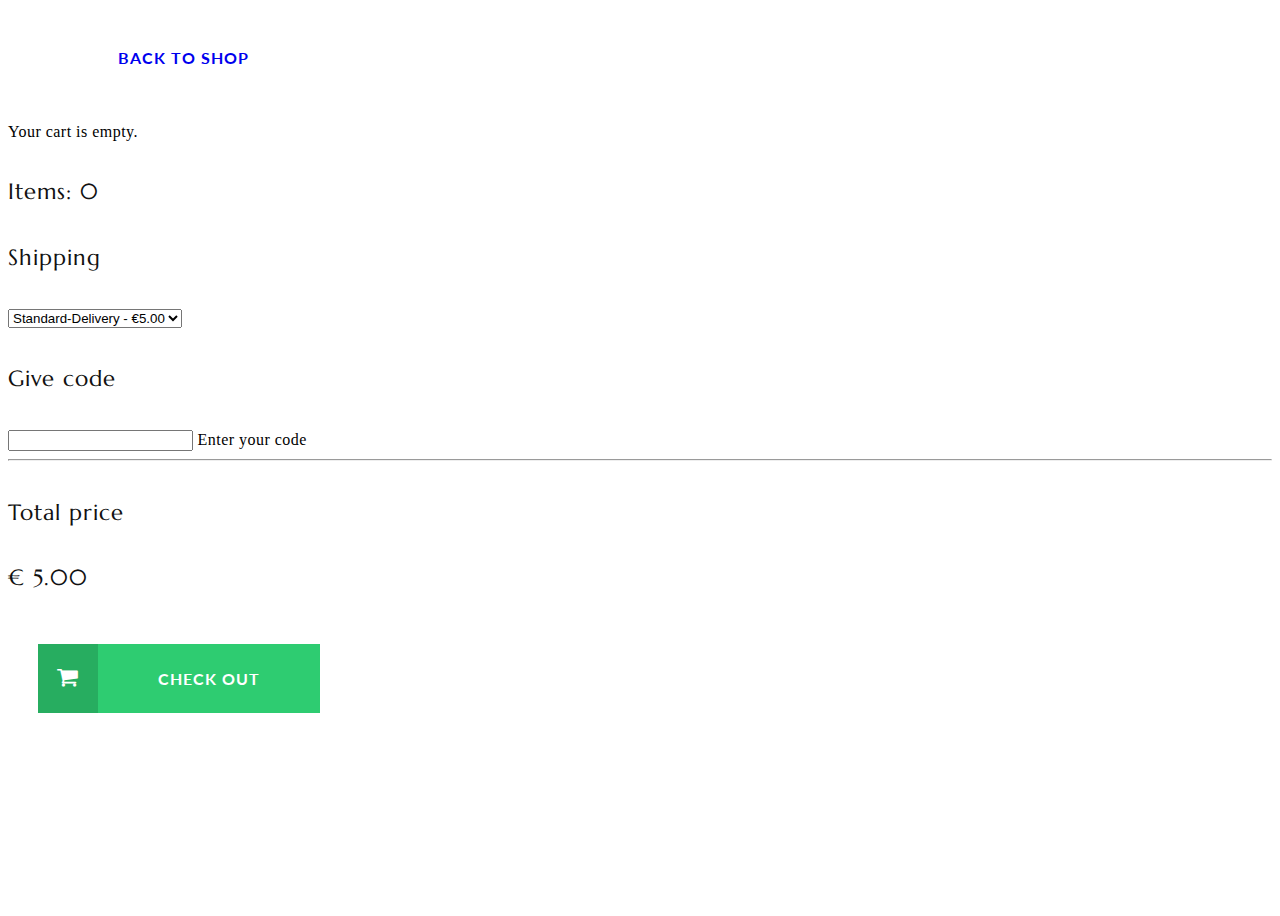
<file: cart.html>
<!DOCTYPE html>
<html lang="en">
<head>
  <meta charset="UTF-8">
  <meta name="viewport" content="width=device-width, initial-scale=1.0">
  <title>Document</title>
  <link rel="stylesheet" type="text/css" href="css/cart.css">
  <link href="https://cdn.jsdelivr.net/npm/bootstrap@5.3.0-alpha3/dist/css/bootstrap.min.css" rel="stylesheet"
  integrity="sha384-KK94CHFLLe+nY2dmCWGMq91rCGa5gtU4mk92HdvYe+M/SXH301p5ILy+dN9+nJOZ" crossorigin="anonymous">
<link rel="stylesheet" type="text/css" href="css/vendor.css">
<link rel="stylesheet" href="https://cdn.jsdelivr.net/npm/swiper@9/swiper-bundle.min.css" />
<link rel="stylesheet" type="text/css" href="style.css">


<link rel="preconnect" href="https://fonts.googleapis.com">
<link rel="preconnect" href="https://fonts.gstatic.com" crossorigin>
<link
  href="https://fonts.googleapis.com/css2?family=Jost:ital,wght@0,300;0,400;0,500;0,700;1,300;1,400;1,500;1,700&family=Marcellus&display=swap"
  rel="stylesheet">
  <link href="//maxcdn.bootstrapcdn.com/font-awesome/4.1.0/css/font-awesome.min.css" rel="stylesheet">
  <link href='https://fonts.googleapis.com/css?family=Lato' rel='stylesheet' type='text/css'>
  <link rel="stylesheet" type="text/css" href="css/cart.css">
</head>
<body>
  <section class="h-100 h-custom" >
    <div class="container py-5 h-100">
      <div class="row d-flex justify-content-center align-items-center h-100">
        <div class="col-12">
          <div class="card card-registration card-registration-2" style="border-radius: 15px;">
            <div class="card-body p-0">
              <button class="mb-0 m-5 p-3 btn  color-black"><a href="index.html" class="text-body"><i
                class="fas fa-long-arrow-alt-left me-2"></i>Back to shop</a></button>
             
            
              <div class="row g-0">
                
                <div class="col-lg-8 shopCart">
                  <div class="box-1">
                    
                 
                  </div>
                  <div class="p-5">
                    <div class="d-flex justify-content-between align-items-center mb-5">
                   
                      
                    </div>
                    <hr class="my-4">
  

  
                    <hr class="my-4">
  
                    
                  </div>
                </div>
                <div class="col-lg-4 bg-body-tertiary ">
                  <div class="p-5 summary">
                    <h3 class="fw-bold mb-5 mt-2 pt-1">Summary</h3>
                    <hr class="my-4">
  
                   
                  </div>
                  <div >
                    <button class="btn btn-2 btn-sep icon-cart">Check out</button>
                  
                  </div>
                </div>
              </div>
            </div>
          </div>
        </div>
      </div>
    </div>
  
    
  </section>
  <script src="js/jquery.min.js"></script>
  <script src="js/plugins.js"></script>
  <script src="js/SmoothScroll.js"></script>
  <script src="https://cdn.jsdelivr.net/npm/bootstrap@5.3.0-alpha3/dist/js/bootstrap.bundle.min.js"
    integrity="sha384-ENjdO4Dr2bkBIFxQpeoTz1HIcje39Wm4jDKdf19U8gI4ddQ3GYNS7NTKfAdVQSZe"
    crossorigin="anonymous"></script>
  <script src="https://cdn.jsdelivr.net/npm/swiper@9/swiper-bundle.min.js"></script>
  <script src="js/script.min.js"></script>
  <script src="js/index.js" ></script>
 
</body>
</html>
</file>
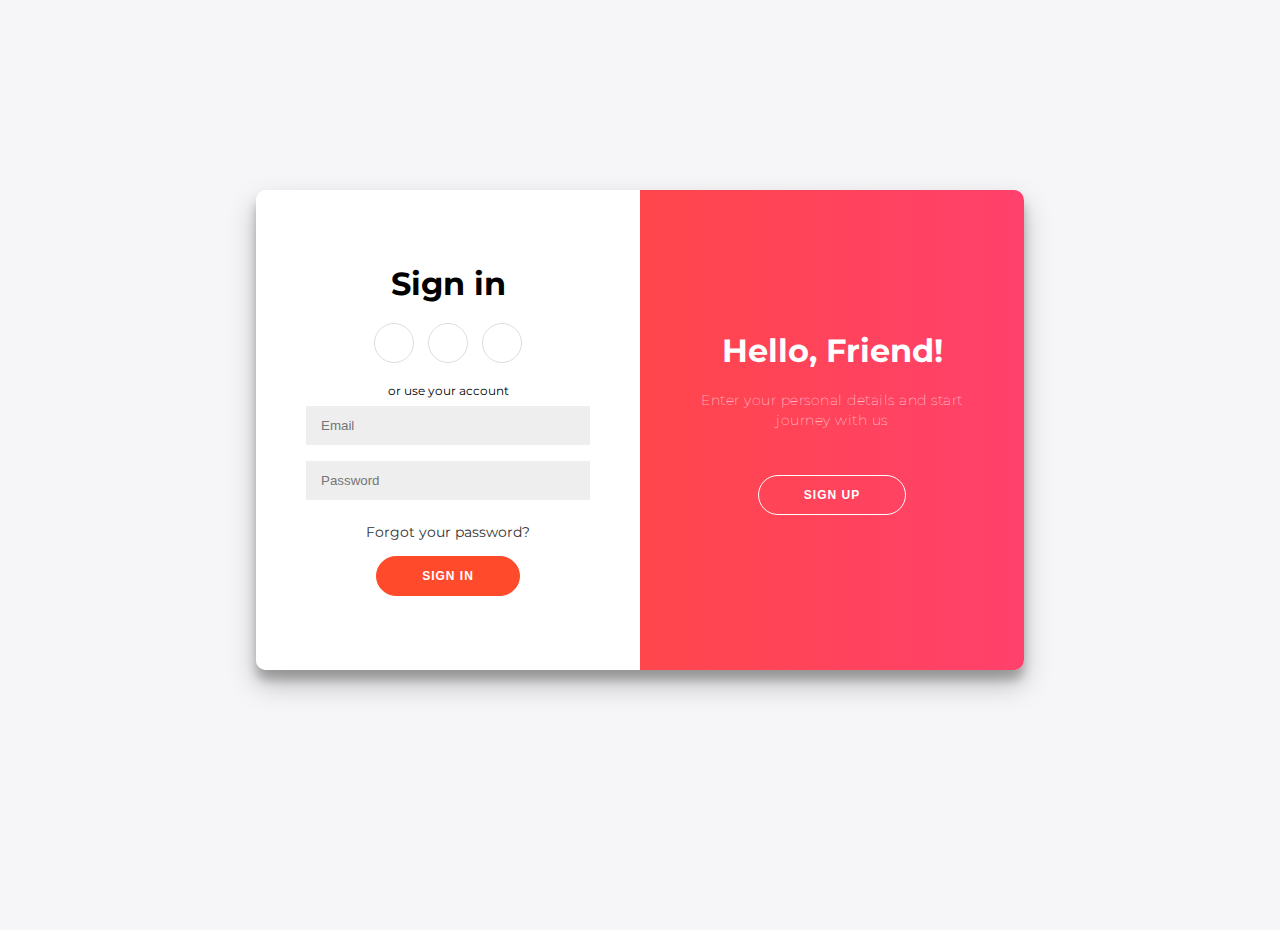
<file: login.html>
<!DOCTYPE html>
<html lang="en">
<head>
    <meta charset="UTF-8">
    <meta name="viewport" content="width=device-width, initial-scale=1.0">
    <title>Document</title>
    <link rel="stylesheet" type="text/css" href="register.css">
</head>
<body>
    <div class="container" id="container">

     

        <!-- LogIn form -->
        <div class="form-container sign-in-container">
            <form action="#" class="signIn">
                <h1>Sign in</h1>
                <div class="social-container">
                    <a href="#" class="social"><i class="fab fa-facebook-f"></i></a>
                    <a href="#" class="social"><i class="fab fa-google-plus-g"></i></a>
                    <a href="#" class="social"><i class="fab fa-linkedin-in"></i></a>
                </div>
                <span>or use your account</span>
                <input id="logEmail" type="email" placeholder="Email" />
                <input id="logPass" type="password" placeholder="Password" />
                <a href="#">Forgot your password?</a>
                <button type="submit" >Sign In</button>
            </form>
        </div>



        <div class="overlay-container">
            <div class="overlay">
           
                <div class="overlay-panel overlay-right">
                    <h1>Hello, Friend!</h1>
                    <p>Enter your personal details and start journey with us</p>
                  <a href="register.html"> <button class="ghost" id="signUp">Sign Up</button></a>
                </div>
            </div>
        </div>

        
        </div>

    </div>
    
    
    <script src="js/index.js"></script>
    <script src="js/login.js"></script>
</body>
</html>
</file>
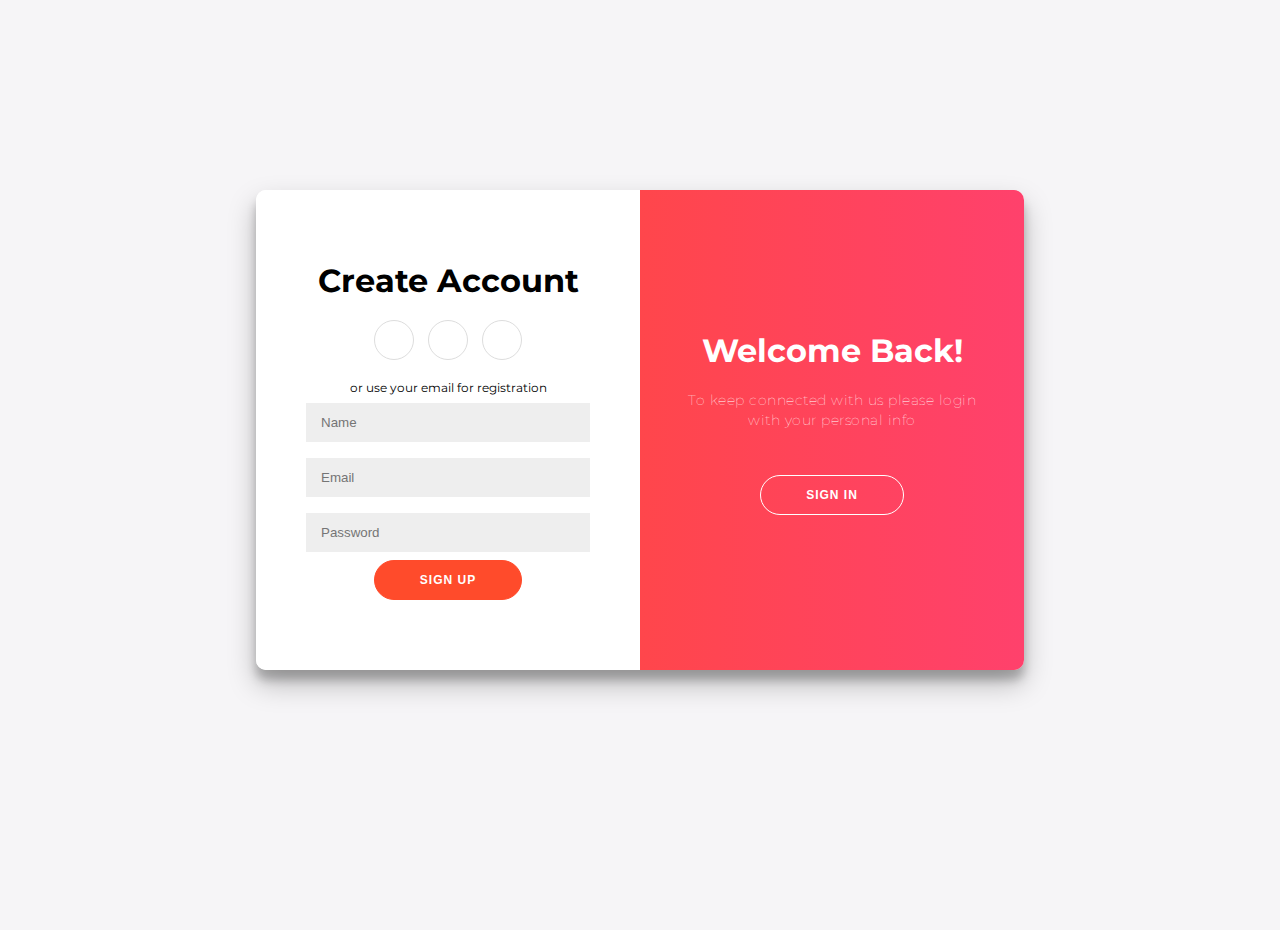
<file: register.html>
<!DOCTYPE html>
<html lang="en">
<head>
    <meta charset="UTF-8">
    <meta name="viewport" content="width=device-width, initial-scale=1.0">
    <title>Document</title>
    <link rel="stylesheet" type="text/css" href="register.css">
</head>
<body>
    <div class="container" id="container">

        <!-- Register Form -->
        <div class="form-container sign-in-container ">
            <form action="#" class="signUp" >
                <h1>Create Account</h1>
                <div class="social-container">
                    <a href="#" class="social"><i class="fab fa-facebook-f"></i></a>
                    <a href="#" class="social"><i class="fab fa-google-plus-g"></i></a>
                    <a href="#" class="social"><i class="fab fa-linkedin-in"></i></a>
                </div>
                <span>or use your email for registration</span>
                <input id="name" type="text" placeholder="Name" />
                <input id="email" type="email" placeholder="Email" />
                <input id="password" type="password" placeholder="Password" />
                <button type="submit" >Sign Up</button>
            </form>
        </div>



        <div class="overlay-container">
            <div class="overlay">
                <div class="overlay-panel overlay-right">
                    <h1>Welcome Back!</h1>
                    <p>To keep connected with us please login with your personal info</p>
                   <a href="login.html" ><button class="ghost" id="signIn">Sign In</button> </a>
                </div>
               
            </div>
        </div>

    </div>
    
    <script src="js/jquery.min.js"></script>
    <script src="js/plugins.js"></script>
    <script src="js/SmoothScroll.js"></script>
    <script src="https://cdn.jsdelivr.net/npm/bootstrap@5.3.0-alpha3/dist/js/bootstrap.bundle.min.js"
      integrity="sha384-ENjdO4Dr2bkBIFxQpeoTz1HIcje39Wm4jDKdf19U8gI4ddQ3GYNS7NTKfAdVQSZe"
      crossorigin="anonymous"></script>
    <script src="https://cdn.jsdelivr.net/npm/swiper@9/swiper-bundle.min.js"></script>
    <script src="js/script.min.js"></script>
      <script src="js/index.js"></script>
    <script src="js/register.js"></script>
</body>
</html>
</file>
<file: css/cart.css>
@media (min-width: 1025px) {
    .h-custom {
    height: 100vh !important;
    }
    }
    
    .card-registration .select-input.form-control[readonly]:not([disabled]) {
    font-size: 1rem;
    line-height: 2.15;
    padding-left: .75em;
    padding-right: .75em;
    }
    
    .card-registration .select-arrow {
    top: 13px;
    }

    .btn {
        border: none;
        font-family: 'Lato';
        font-size: inherit;
        color: inherit;
        background: none;
        cursor: pointer;
        padding: 25px 80px;
        display: inline-block;
        margin: 15px 30px;
        text-transform: uppercase;
        letter-spacing: 1px;
        font-weight: 700;
        outline: none;
        position: relative;
        -webkit-transition: all 0.3s;
        -moz-transition: all 0.3s;
        transition: all 0.3s;
    }
    
    .btn:after {
        content: '';
        position: absolute;
        z-index: -1;
        -webkit-transition: all 0.3s;
        -moz-transition: all 0.3s;
        transition: all 0.3s;
    }
    
    /* Pseudo elements for icons */
    .btn:before {
        font-family: 'FontAwesome';
        speak: none;
        font-style: normal;
        font-weight: normal;
        font-variant: normal;
        text-transform: none;
        line-height: 1;
        position: relative;
        -webkit-font-smoothing: antialiased;
    }
    
    
    /* Icon separator */
    .btn-sep {
        padding: 25px 60px 25px 120px;
    }
    
    .btn-sep:before {
        background: rgba(0,0,0,0.15);
    }
    
    /* Button 1 */
    .btn-1 {
        background: #3498db;
        color: #fff;
    }
    
    .btn-1:hover {
        background: #2980b9;
    }
    
    .btn-1:active {
        background: #2980b9;
        top: 2px;
    }
    
    .btn-1:before {
        position: absolute;
        height: 100%;
        left: 0;
        top: 0;
        line-height: 3;
        font-size: 140%;
        width: 60px;
    }
    
    /* Button 2 */
    .btn-2 {
        background: #2ecc71;
        color: #fff;
    }
    
    .btn-2:hover {
        background: #27ae60;
    }
    
    .btn-2:active {
        background: #27ae60;
        top: 2px;
    }
    
    .btn-2:before {
        position: absolute;
        height: 100%;
        left: 0;
        top: 0;
        line-height: 3;
        font-size: 140%;
        width: 60px;
    }
    
    /* Button 3 */
    .btn-3 {
        background: #e74c3c;
        color: #fff;
    }
    
    .btn-3:hover {
        background: #c0392b;
    }
    
    .btn-3:active {
        background: #c0392b;
        top: 2px;
    }
    
    .btn-3:before {
        position: absolute;
        height: 100%;
        left: 0;
        top: 0;
        line-height: 3;
        font-size: 140%;
        width: 60px;
    }
    
    /* Button 3 */
    .btn-4 {
        background: #34495e;
        color: #fff;
    }
    
    .btn-4:hover {
        background: #2c3e50;
    }
    
    .btn-4:active {
        background: #2c3e50;
        top: 2px;
    }
    
    .btn-4:before {
        position: absolute;
        height: 100%;
        left: 0;
        top: 0;
        line-height: 3;
        font-size: 140%;
        width: 60px;
    }
    
    /* Icons */
    
    .icon-cart:before {
        content: "\f07a";
    }
    
    .icon-heart:before {
        content: "\f55a";
    }
    
    .icon-info:before {
        content: "\f05a";
    }
    
    .icon-send:before {
        content: "\f1d8";
    }
    element.style {
        background-color: white;
    }
</file>
<file: css/vendor.css>
/*
- Jarallax
- Chocolat
*/

/*--------------------------------------------------------------
/** Jarallax
--------------------------------------------------------------*/
.jarallax {
  position: relative;
  z-index: 0;
  min-height: 420px;
}

.jarallax>.jarallax-img {
  position: absolute;
  object-fit: cover;
  top: 0;
  left: 0;
  width: 100%;
  height: 100%;
  z-index: -1;
}

.jarallax-keep-img {
  position: relative;
  z-index: 0;
}

.jarallax-keep-img>.jarallax-img {
  position: relative;
  display: block;
  max-width: 100%;
  height: auto;
  z-index: -100;
}


/*--------------------------------------------------------------
/** Colorbox Lightbox
--------------------------------------------------------------*/
/*
    Colorbox Core Style:
    The following CSS is consistent between example themes and should not be altered.
*/
#colorbox, #cboxOverlay, #cboxWrapper{position:absolute; top:0; left:0; z-index:9999; overflow:hidden; -webkit-transform: translate3d(0,0,0);}
#cboxWrapper {max-width:none;}
#cboxOverlay{position:fixed; width:100%; height:100%;}
#cboxMiddleLeft, #cboxBottomLeft{clear:left;}
#cboxContent{position:relative;}
#cboxLoadedContent{overflow:auto; -webkit-overflow-scrolling: touch;}
#cboxTitle{margin:0;}
#cboxLoadingOverlay, #cboxLoadingGraphic{position:absolute; top:0; left:0; width:100%; height:100%;}
#cboxPrevious, #cboxNext, #cboxClose, #cboxSlideshow{cursor:pointer;}
.cboxPhoto{float:left; margin:auto; border:0; display:block; max-width:none; -ms-interpolation-mode:bicubic;}
.cboxIframe{width:100%; height:100%; display:block; border:0; padding:0; margin:0;}
#colorbox, #cboxContent, #cboxLoadedContent{box-sizing:content-box; -moz-box-sizing:content-box; -webkit-box-sizing:content-box;}

/* 
    User Style:
    Change the following styles to modify the appearance of Colorbox.  They are
    ordered & tabbed in a way that represents the nesting of the generated HTML.
*/
#cboxOverlay{background:#000;}
#colorbox{outline:0;}
#cboxContent{margin-top:20px;background:#000;}
.cboxIframe{background:#fff;}
#cboxError{padding:50px; border:1px solid #ccc;}
#cboxLoadedContent{border:5px solid #000; background:#fff;}
#cboxTitle{position:absolute; top:-20px; left:0; color:#ccc;}
#cboxCurrent{position:absolute; top:-20px; right:0px; color:#ccc;}
#cboxLoadingGraphic{background:url(../images/colorbox/loading.gif) no-repeat center center;}

/* these elements are buttons, and may need to have additional styles reset to avoid unwanted base styles */
#cboxPrevious, #cboxNext, #cboxSlideshow, #cboxClose {border:0; padding:0; margin:0; overflow:visible; width:auto; background:none; }

/* avoid outlines on :active (mouseclick), but preserve outlines on :focus (tabbed navigating) */
#cboxPrevious:active, #cboxNext:active, #cboxSlideshow:active, #cboxClose:active {outline:0;}

#cboxSlideshow{position:absolute; top:-20px; right:90px; color:#fff;}
#cboxPrevious{position:absolute; top:50%; left:5px; margin-top:-32px; background:url(../images/colorbox/controls.png) no-repeat top left; width:28px; height:65px; text-indent:-9999px;}
#cboxPrevious:hover{background-position:bottom left;}
#cboxNext{position:absolute; top:50%; right:5px; margin-top:-32px; background:url(../images/colorbox/controls.png) no-repeat top right; width:28px; height:65px; text-indent:-9999px;}
#cboxNext:hover{background-position:bottom right;}
#cboxClose{position:absolute; top:5px; right:5px; display:block; background:url(../images/colorbox/controls.png) no-repeat top center; width:38px; height:19px; text-indent:-9999px;}
#cboxClose:hover{background-position:bottom center;}


/* AOS  */

[data-aos][data-aos][data-aos-duration="50"],body[data-aos-duration="50"] [data-aos]{transition-duration:50ms}[data-aos][data-aos][data-aos-delay="50"],body[data-aos-delay="50"] [data-aos]{transition-delay:0}[data-aos][data-aos][data-aos-delay="50"].aos-animate,body[data-aos-delay="50"] [data-aos].aos-animate{transition-delay:50ms}[data-aos][data-aos][data-aos-duration="100"],body[data-aos-duration="100"] [data-aos]{transition-duration:.1s}[data-aos][data-aos][data-aos-delay="100"],body[data-aos-delay="100"] [data-aos]{transition-delay:0}[data-aos][data-aos][data-aos-delay="100"].aos-animate,body[data-aos-delay="100"] [data-aos].aos-animate{transition-delay:.1s}[data-aos][data-aos][data-aos-duration="150"],body[data-aos-duration="150"] [data-aos]{transition-duration:.15s}[data-aos][data-aos][data-aos-delay="150"],body[data-aos-delay="150"] [data-aos]{transition-delay:0}[data-aos][data-aos][data-aos-delay="150"].aos-animate,body[data-aos-delay="150"] [data-aos].aos-animate{transition-delay:.15s}[data-aos][data-aos][data-aos-duration="200"],body[data-aos-duration="200"] [data-aos]{transition-duration:.2s}[data-aos][data-aos][data-aos-delay="200"],body[data-aos-delay="200"] [data-aos]{transition-delay:0}[data-aos][data-aos][data-aos-delay="200"].aos-animate,body[data-aos-delay="200"] [data-aos].aos-animate{transition-delay:.2s}[data-aos][data-aos][data-aos-duration="250"],body[data-aos-duration="250"] [data-aos]{transition-duration:.25s}[data-aos][data-aos][data-aos-delay="250"],body[data-aos-delay="250"] [data-aos]{transition-delay:0}[data-aos][data-aos][data-aos-delay="250"].aos-animate,body[data-aos-delay="250"] [data-aos].aos-animate{transition-delay:.25s}[data-aos][data-aos][data-aos-duration="300"],body[data-aos-duration="300"] [data-aos]{transition-duration:.3s}[data-aos][data-aos][data-aos-delay="300"],body[data-aos-delay="300"] [data-aos]{transition-delay:0}[data-aos][data-aos][data-aos-delay="300"].aos-animate,body[data-aos-delay="300"] [data-aos].aos-animate{transition-delay:.3s}[data-aos][data-aos][data-aos-duration="350"],body[data-aos-duration="350"] [data-aos]{transition-duration:.35s}[data-aos][data-aos][data-aos-delay="350"],body[data-aos-delay="350"] [data-aos]{transition-delay:0}[data-aos][data-aos][data-aos-delay="350"].aos-animate,body[data-aos-delay="350"] [data-aos].aos-animate{transition-delay:.35s}[data-aos][data-aos][data-aos-duration="400"],body[data-aos-duration="400"] [data-aos]{transition-duration:.4s}[data-aos][data-aos][data-aos-delay="400"],body[data-aos-delay="400"] [data-aos]{transition-delay:0}[data-aos][data-aos][data-aos-delay="400"].aos-animate,body[data-aos-delay="400"] [data-aos].aos-animate{transition-delay:.4s}[data-aos][data-aos][data-aos-duration="450"],body[data-aos-duration="450"] [data-aos]{transition-duration:.45s}[data-aos][data-aos][data-aos-delay="450"],body[data-aos-delay="450"] [data-aos]{transition-delay:0}[data-aos][data-aos][data-aos-delay="450"].aos-animate,body[data-aos-delay="450"] [data-aos].aos-animate{transition-delay:.45s}[data-aos][data-aos][data-aos-duration="500"],body[data-aos-duration="500"] [data-aos]{transition-duration:.5s}[data-aos][data-aos][data-aos-delay="500"],body[data-aos-delay="500"] [data-aos]{transition-delay:0}[data-aos][data-aos][data-aos-delay="500"].aos-animate,body[data-aos-delay="500"] [data-aos].aos-animate{transition-delay:.5s}[data-aos][data-aos][data-aos-duration="550"],body[data-aos-duration="550"] [data-aos]{transition-duration:.55s}[data-aos][data-aos][data-aos-delay="550"],body[data-aos-delay="550"] [data-aos]{transition-delay:0}[data-aos][data-aos][data-aos-delay="550"].aos-animate,body[data-aos-delay="550"] [data-aos].aos-animate{transition-delay:.55s}[data-aos][data-aos][data-aos-duration="600"],body[data-aos-duration="600"] [data-aos]{transition-duration:.6s}[data-aos][data-aos][data-aos-delay="600"],body[data-aos-delay="600"] [data-aos]{transition-delay:0}[data-aos][data-aos][data-aos-delay="600"].aos-animate,body[data-aos-delay="600"] [data-aos].aos-animate{transition-delay:.6s}[data-aos][data-aos][data-aos-duration="650"],body[data-aos-duration="650"] [data-aos]{transition-duration:.65s}[data-aos][data-aos][data-aos-delay="650"],body[data-aos-delay="650"] [data-aos]{transition-delay:0}[data-aos][data-aos][data-aos-delay="650"].aos-animate,body[data-aos-delay="650"] [data-aos].aos-animate{transition-delay:.65s}[data-aos][data-aos][data-aos-duration="700"],body[data-aos-duration="700"] [data-aos]{transition-duration:.7s}[data-aos][data-aos][data-aos-delay="700"],body[data-aos-delay="700"] [data-aos]{transition-delay:0}[data-aos][data-aos][data-aos-delay="700"].aos-animate,body[data-aos-delay="700"] [data-aos].aos-animate{transition-delay:.7s}[data-aos][data-aos][data-aos-duration="750"],body[data-aos-duration="750"] [data-aos]{transition-duration:.75s}[data-aos][data-aos][data-aos-delay="750"],body[data-aos-delay="750"] [data-aos]{transition-delay:0}[data-aos][data-aos][data-aos-delay="750"].aos-animate,body[data-aos-delay="750"] [data-aos].aos-animate{transition-delay:.75s}[data-aos][data-aos][data-aos-duration="800"],body[data-aos-duration="800"] [data-aos]{transition-duration:.8s}[data-aos][data-aos][data-aos-delay="800"],body[data-aos-delay="800"] [data-aos]{transition-delay:0}[data-aos][data-aos][data-aos-delay="800"].aos-animate,body[data-aos-delay="800"] [data-aos].aos-animate{transition-delay:.8s}[data-aos][data-aos][data-aos-duration="850"],body[data-aos-duration="850"] [data-aos]{transition-duration:.85s}[data-aos][data-aos][data-aos-delay="850"],body[data-aos-delay="850"] [data-aos]{transition-delay:0}[data-aos][data-aos][data-aos-delay="850"].aos-animate,body[data-aos-delay="850"] [data-aos].aos-animate{transition-delay:.85s}[data-aos][data-aos][data-aos-duration="900"],body[data-aos-duration="900"] [data-aos]{transition-duration:.9s}[data-aos][data-aos][data-aos-delay="900"],body[data-aos-delay="900"] [data-aos]{transition-delay:0}[data-aos][data-aos][data-aos-delay="900"].aos-animate,body[data-aos-delay="900"] [data-aos].aos-animate{transition-delay:.9s}[data-aos][data-aos][data-aos-duration="950"],body[data-aos-duration="950"] [data-aos]{transition-duration:.95s}[data-aos][data-aos][data-aos-delay="950"],body[data-aos-delay="950"] [data-aos]{transition-delay:0}[data-aos][data-aos][data-aos-delay="950"].aos-animate,body[data-aos-delay="950"] [data-aos].aos-animate{transition-delay:.95s}[data-aos][data-aos][data-aos-duration="1000"],body[data-aos-duration="1000"] [data-aos]{transition-duration:1s}[data-aos][data-aos][data-aos-delay="1000"],body[data-aos-delay="1000"] [data-aos]{transition-delay:0}[data-aos][data-aos][data-aos-delay="1000"].aos-animate,body[data-aos-delay="1000"] [data-aos].aos-animate{transition-delay:1s}[data-aos][data-aos][data-aos-duration="1050"],body[data-aos-duration="1050"] [data-aos]{transition-duration:1.05s}[data-aos][data-aos][data-aos-delay="1050"],body[data-aos-delay="1050"] [data-aos]{transition-delay:0}[data-aos][data-aos][data-aos-delay="1050"].aos-animate,body[data-aos-delay="1050"] [data-aos].aos-animate{transition-delay:1.05s}[data-aos][data-aos][data-aos-duration="1100"],body[data-aos-duration="1100"] [data-aos]{transition-duration:1.1s}[data-aos][data-aos][data-aos-delay="1100"],body[data-aos-delay="1100"] [data-aos]{transition-delay:0}[data-aos][data-aos][data-aos-delay="1100"].aos-animate,body[data-aos-delay="1100"] [data-aos].aos-animate{transition-delay:1.1s}[data-aos][data-aos][data-aos-duration="1150"],body[data-aos-duration="1150"] [data-aos]{transition-duration:1.15s}[data-aos][data-aos][data-aos-delay="1150"],body[data-aos-delay="1150"] [data-aos]{transition-delay:0}[data-aos][data-aos][data-aos-delay="1150"].aos-animate,body[data-aos-delay="1150"] [data-aos].aos-animate{transition-delay:1.15s}[data-aos][data-aos][data-aos-duration="1200"],body[data-aos-duration="1200"] [data-aos]{transition-duration:1.2s}[data-aos][data-aos][data-aos-delay="1200"],body[data-aos-delay="1200"] [data-aos]{transition-delay:0}[data-aos][data-aos][data-aos-delay="1200"].aos-animate,body[data-aos-delay="1200"] [data-aos].aos-animate{transition-delay:1.2s}[data-aos][data-aos][data-aos-duration="1250"],body[data-aos-duration="1250"] [data-aos]{transition-duration:1.25s}[data-aos][data-aos][data-aos-delay="1250"],body[data-aos-delay="1250"] [data-aos]{transition-delay:0}[data-aos][data-aos][data-aos-delay="1250"].aos-animate,body[data-aos-delay="1250"] [data-aos].aos-animate{transition-delay:1.25s}[data-aos][data-aos][data-aos-duration="1300"],body[data-aos-duration="1300"] [data-aos]{transition-duration:1.3s}[data-aos][data-aos][data-aos-delay="1300"],body[data-aos-delay="1300"] [data-aos]{transition-delay:0}[data-aos][data-aos][data-aos-delay="1300"].aos-animate,body[data-aos-delay="1300"] [data-aos].aos-animate{transition-delay:1.3s}[data-aos][data-aos][data-aos-duration="1350"],body[data-aos-duration="1350"] [data-aos]{transition-duration:1.35s}[data-aos][data-aos][data-aos-delay="1350"],body[data-aos-delay="1350"] [data-aos]{transition-delay:0}[data-aos][data-aos][data-aos-delay="1350"].aos-animate,body[data-aos-delay="1350"] [data-aos].aos-animate{transition-delay:1.35s}[data-aos][data-aos][data-aos-duration="1400"],body[data-aos-duration="1400"] [data-aos]{transition-duration:1.4s}[data-aos][data-aos][data-aos-delay="1400"],body[data-aos-delay="1400"] [data-aos]{transition-delay:0}[data-aos][data-aos][data-aos-delay="1400"].aos-animate,body[data-aos-delay="1400"] [data-aos].aos-animate{transition-delay:1.4s}[data-aos][data-aos][data-aos-duration="1450"],body[data-aos-duration="1450"] [data-aos]{transition-duration:1.45s}[data-aos][data-aos][data-aos-delay="1450"],body[data-aos-delay="1450"] [data-aos]{transition-delay:0}[data-aos][data-aos][data-aos-delay="1450"].aos-animate,body[data-aos-delay="1450"] [data-aos].aos-animate{transition-delay:1.45s}[data-aos][data-aos][data-aos-duration="1500"],body[data-aos-duration="1500"] [data-aos]{transition-duration:1.5s}[data-aos][data-aos][data-aos-delay="1500"],body[data-aos-delay="1500"] [data-aos]{transition-delay:0}[data-aos][data-aos][data-aos-delay="1500"].aos-animate,body[data-aos-delay="1500"] [data-aos].aos-animate{transition-delay:1.5s}[data-aos][data-aos][data-aos-duration="1550"],body[data-aos-duration="1550"] [data-aos]{transition-duration:1.55s}[data-aos][data-aos][data-aos-delay="1550"],body[data-aos-delay="1550"] [data-aos]{transition-delay:0}[data-aos][data-aos][data-aos-delay="1550"].aos-animate,body[data-aos-delay="1550"] [data-aos].aos-animate{transition-delay:1.55s}[data-aos][data-aos][data-aos-duration="1600"],body[data-aos-duration="1600"] [data-aos]{transition-duration:1.6s}[data-aos][data-aos][data-aos-delay="1600"],body[data-aos-delay="1600"] [data-aos]{transition-delay:0}[data-aos][data-aos][data-aos-delay="1600"].aos-animate,body[data-aos-delay="1600"] [data-aos].aos-animate{transition-delay:1.6s}[data-aos][data-aos][data-aos-duration="1650"],body[data-aos-duration="1650"] [data-aos]{transition-duration:1.65s}[data-aos][data-aos][data-aos-delay="1650"],body[data-aos-delay="1650"] [data-aos]{transition-delay:0}[data-aos][data-aos][data-aos-delay="1650"].aos-animate,body[data-aos-delay="1650"] [data-aos].aos-animate{transition-delay:1.65s}[data-aos][data-aos][data-aos-duration="1700"],body[data-aos-duration="1700"] [data-aos]{transition-duration:1.7s}[data-aos][data-aos][data-aos-delay="1700"],body[data-aos-delay="1700"] [data-aos]{transition-delay:0}[data-aos][data-aos][data-aos-delay="1700"].aos-animate,body[data-aos-delay="1700"] [data-aos].aos-animate{transition-delay:1.7s}[data-aos][data-aos][data-aos-duration="1750"],body[data-aos-duration="1750"] [data-aos]{transition-duration:1.75s}[data-aos][data-aos][data-aos-delay="1750"],body[data-aos-delay="1750"] [data-aos]{transition-delay:0}[data-aos][data-aos][data-aos-delay="1750"].aos-animate,body[data-aos-delay="1750"] [data-aos].aos-animate{transition-delay:1.75s}[data-aos][data-aos][data-aos-duration="1800"],body[data-aos-duration="1800"] [data-aos]{transition-duration:1.8s}[data-aos][data-aos][data-aos-delay="1800"],body[data-aos-delay="1800"] [data-aos]{transition-delay:0}[data-aos][data-aos][data-aos-delay="1800"].aos-animate,body[data-aos-delay="1800"] [data-aos].aos-animate{transition-delay:1.8s}[data-aos][data-aos][data-aos-duration="1850"],body[data-aos-duration="1850"] [data-aos]{transition-duration:1.85s}[data-aos][data-aos][data-aos-delay="1850"],body[data-aos-delay="1850"] [data-aos]{transition-delay:0}[data-aos][data-aos][data-aos-delay="1850"].aos-animate,body[data-aos-delay="1850"] [data-aos].aos-animate{transition-delay:1.85s}[data-aos][data-aos][data-aos-duration="1900"],body[data-aos-duration="1900"] [data-aos]{transition-duration:1.9s}[data-aos][data-aos][data-aos-delay="1900"],body[data-aos-delay="1900"] [data-aos]{transition-delay:0}[data-aos][data-aos][data-aos-delay="1900"].aos-animate,body[data-aos-delay="1900"] [data-aos].aos-animate{transition-delay:1.9s}[data-aos][data-aos][data-aos-duration="1950"],body[data-aos-duration="1950"] [data-aos]{transition-duration:1.95s}[data-aos][data-aos][data-aos-delay="1950"],body[data-aos-delay="1950"] [data-aos]{transition-delay:0}[data-aos][data-aos][data-aos-delay="1950"].aos-animate,body[data-aos-delay="1950"] [data-aos].aos-animate{transition-delay:1.95s}[data-aos][data-aos][data-aos-duration="2000"],body[data-aos-duration="2000"] [data-aos]{transition-duration:2s}[data-aos][data-aos][data-aos-delay="2000"],body[data-aos-delay="2000"] [data-aos]{transition-delay:0}[data-aos][data-aos][data-aos-delay="2000"].aos-animate,body[data-aos-delay="2000"] [data-aos].aos-animate{transition-delay:2s}[data-aos][data-aos][data-aos-duration="2050"],body[data-aos-duration="2050"] [data-aos]{transition-duration:2.05s}[data-aos][data-aos][data-aos-delay="2050"],body[data-aos-delay="2050"] [data-aos]{transition-delay:0}[data-aos][data-aos][data-aos-delay="2050"].aos-animate,body[data-aos-delay="2050"] [data-aos].aos-animate{transition-delay:2.05s}[data-aos][data-aos][data-aos-duration="2100"],body[data-aos-duration="2100"] [data-aos]{transition-duration:2.1s}[data-aos][data-aos][data-aos-delay="2100"],body[data-aos-delay="2100"] [data-aos]{transition-delay:0}[data-aos][data-aos][data-aos-delay="2100"].aos-animate,body[data-aos-delay="2100"] [data-aos].aos-animate{transition-delay:2.1s}[data-aos][data-aos][data-aos-duration="2150"],body[data-aos-duration="2150"] [data-aos]{transition-duration:2.15s}[data-aos][data-aos][data-aos-delay="2150"],body[data-aos-delay="2150"] [data-aos]{transition-delay:0}[data-aos][data-aos][data-aos-delay="2150"].aos-animate,body[data-aos-delay="2150"] [data-aos].aos-animate{transition-delay:2.15s}[data-aos][data-aos][data-aos-duration="2200"],body[data-aos-duration="2200"] [data-aos]{transition-duration:2.2s}[data-aos][data-aos][data-aos-delay="2200"],body[data-aos-delay="2200"] [data-aos]{transition-delay:0}[data-aos][data-aos][data-aos-delay="2200"].aos-animate,body[data-aos-delay="2200"] [data-aos].aos-animate{transition-delay:2.2s}[data-aos][data-aos][data-aos-duration="2250"],body[data-aos-duration="2250"] [data-aos]{transition-duration:2.25s}[data-aos][data-aos][data-aos-delay="2250"],body[data-aos-delay="2250"] [data-aos]{transition-delay:0}[data-aos][data-aos][data-aos-delay="2250"].aos-animate,body[data-aos-delay="2250"] [data-aos].aos-animate{transition-delay:2.25s}[data-aos][data-aos][data-aos-duration="2300"],body[data-aos-duration="2300"] [data-aos]{transition-duration:2.3s}[data-aos][data-aos][data-aos-delay="2300"],body[data-aos-delay="2300"] [data-aos]{transition-delay:0}[data-aos][data-aos][data-aos-delay="2300"].aos-animate,body[data-aos-delay="2300"] [data-aos].aos-animate{transition-delay:2.3s}[data-aos][data-aos][data-aos-duration="2350"],body[data-aos-duration="2350"] [data-aos]{transition-duration:2.35s}[data-aos][data-aos][data-aos-delay="2350"],body[data-aos-delay="2350"] [data-aos]{transition-delay:0}[data-aos][data-aos][data-aos-delay="2350"].aos-animate,body[data-aos-delay="2350"] [data-aos].aos-animate{transition-delay:2.35s}[data-aos][data-aos][data-aos-duration="2400"],body[data-aos-duration="2400"] [data-aos]{transition-duration:2.4s}[data-aos][data-aos][data-aos-delay="2400"],body[data-aos-delay="2400"] [data-aos]{transition-delay:0}[data-aos][data-aos][data-aos-delay="2400"].aos-animate,body[data-aos-delay="2400"] [data-aos].aos-animate{transition-delay:2.4s}[data-aos][data-aos][data-aos-duration="2450"],body[data-aos-duration="2450"] [data-aos]{transition-duration:2.45s}[data-aos][data-aos][data-aos-delay="2450"],body[data-aos-delay="2450"] [data-aos]{transition-delay:0}[data-aos][data-aos][data-aos-delay="2450"].aos-animate,body[data-aos-delay="2450"] [data-aos].aos-animate{transition-delay:2.45s}[data-aos][data-aos][data-aos-duration="2500"],body[data-aos-duration="2500"] [data-aos]{transition-duration:2.5s}[data-aos][data-aos][data-aos-delay="2500"],body[data-aos-delay="2500"] [data-aos]{transition-delay:0}[data-aos][data-aos][data-aos-delay="2500"].aos-animate,body[data-aos-delay="2500"] [data-aos].aos-animate{transition-delay:2.5s}[data-aos][data-aos][data-aos-duration="2550"],body[data-aos-duration="2550"] [data-aos]{transition-duration:2.55s}[data-aos][data-aos][data-aos-delay="2550"],body[data-aos-delay="2550"] [data-aos]{transition-delay:0}[data-aos][data-aos][data-aos-delay="2550"].aos-animate,body[data-aos-delay="2550"] [data-aos].aos-animate{transition-delay:2.55s}[data-aos][data-aos][data-aos-duration="2600"],body[data-aos-duration="2600"] [data-aos]{transition-duration:2.6s}[data-aos][data-aos][data-aos-delay="2600"],body[data-aos-delay="2600"] [data-aos]{transition-delay:0}[data-aos][data-aos][data-aos-delay="2600"].aos-animate,body[data-aos-delay="2600"] [data-aos].aos-animate{transition-delay:2.6s}[data-aos][data-aos][data-aos-duration="2650"],body[data-aos-duration="2650"] [data-aos]{transition-duration:2.65s}[data-aos][data-aos][data-aos-delay="2650"],body[data-aos-delay="2650"] [data-aos]{transition-delay:0}[data-aos][data-aos][data-aos-delay="2650"].aos-animate,body[data-aos-delay="2650"] [data-aos].aos-animate{transition-delay:2.65s}[data-aos][data-aos][data-aos-duration="2700"],body[data-aos-duration="2700"] [data-aos]{transition-duration:2.7s}[data-aos][data-aos][data-aos-delay="2700"],body[data-aos-delay="2700"] [data-aos]{transition-delay:0}[data-aos][data-aos][data-aos-delay="2700"].aos-animate,body[data-aos-delay="2700"] [data-aos].aos-animate{transition-delay:2.7s}[data-aos][data-aos][data-aos-duration="2750"],body[data-aos-duration="2750"] [data-aos]{transition-duration:2.75s}[data-aos][data-aos][data-aos-delay="2750"],body[data-aos-delay="2750"] [data-aos]{transition-delay:0}[data-aos][data-aos][data-aos-delay="2750"].aos-animate,body[data-aos-delay="2750"] [data-aos].aos-animate{transition-delay:2.75s}[data-aos][data-aos][data-aos-duration="2800"],body[data-aos-duration="2800"] [data-aos]{transition-duration:2.8s}[data-aos][data-aos][data-aos-delay="2800"],body[data-aos-delay="2800"] [data-aos]{transition-delay:0}[data-aos][data-aos][data-aos-delay="2800"].aos-animate,body[data-aos-delay="2800"] [data-aos].aos-animate{transition-delay:2.8s}[data-aos][data-aos][data-aos-duration="2850"],body[data-aos-duration="2850"] [data-aos]{transition-duration:2.85s}[data-aos][data-aos][data-aos-delay="2850"],body[data-aos-delay="2850"] [data-aos]{transition-delay:0}[data-aos][data-aos][data-aos-delay="2850"].aos-animate,body[data-aos-delay="2850"] [data-aos].aos-animate{transition-delay:2.85s}[data-aos][data-aos][data-aos-duration="2900"],body[data-aos-duration="2900"] [data-aos]{transition-duration:2.9s}[data-aos][data-aos][data-aos-delay="2900"],body[data-aos-delay="2900"] [data-aos]{transition-delay:0}[data-aos][data-aos][data-aos-delay="2900"].aos-animate,body[data-aos-delay="2900"] [data-aos].aos-animate{transition-delay:2.9s}[data-aos][data-aos][data-aos-duration="2950"],body[data-aos-duration="2950"] [data-aos]{transition-duration:2.95s}[data-aos][data-aos][data-aos-delay="2950"],body[data-aos-delay="2950"] [data-aos]{transition-delay:0}[data-aos][data-aos][data-aos-delay="2950"].aos-animate,body[data-aos-delay="2950"] [data-aos].aos-animate{transition-delay:2.95s}[data-aos][data-aos][data-aos-duration="3000"],body[data-aos-duration="3000"] [data-aos]{transition-duration:3s}[data-aos][data-aos][data-aos-delay="3000"],body[data-aos-delay="3000"] [data-aos]{transition-delay:0}[data-aos][data-aos][data-aos-delay="3000"].aos-animate,body[data-aos-delay="3000"] [data-aos].aos-animate{transition-delay:3s}[data-aos][data-aos][data-aos-easing=linear],body[data-aos-easing=linear] [data-aos]{transition-timing-function:cubic-bezier(.25,.25,.75,.75)}[data-aos][data-aos][data-aos-easing=ease],body[data-aos-easing=ease] [data-aos]{transition-timing-function:ease}[data-aos][data-aos][data-aos-easing=ease-in],body[data-aos-easing=ease-in] [data-aos]{transition-timing-function:ease-in}[data-aos][data-aos][data-aos-easing=ease-out],body[data-aos-easing=ease-out] [data-aos]{transition-timing-function:ease-out}[data-aos][data-aos][data-aos-easing=ease-in-out],body[data-aos-easing=ease-in-out] [data-aos]{transition-timing-function:ease-in-out}[data-aos][data-aos][data-aos-easing=ease-in-back],body[data-aos-easing=ease-in-back] [data-aos]{transition-timing-function:cubic-bezier(.6,-.28,.735,.045)}[data-aos][data-aos][data-aos-easing=ease-out-back],body[data-aos-easing=ease-out-back] [data-aos]{transition-timing-function:cubic-bezier(.175,.885,.32,1.275)}[data-aos][data-aos][data-aos-easing=ease-in-out-back],body[data-aos-easing=ease-in-out-back] [data-aos]{transition-timing-function:cubic-bezier(.68,-.55,.265,1.55)}[data-aos][data-aos][data-aos-easing=ease-in-sine],body[data-aos-easing=ease-in-sine] [data-aos]{transition-timing-function:cubic-bezier(.47,0,.745,.715)}[data-aos][data-aos][data-aos-easing=ease-out-sine],body[data-aos-easing=ease-out-sine] [data-aos]{transition-timing-function:cubic-bezier(.39,.575,.565,1)}[data-aos][data-aos][data-aos-easing=ease-in-out-sine],body[data-aos-easing=ease-in-out-sine] [data-aos]{transition-timing-function:cubic-bezier(.445,.05,.55,.95)}[data-aos][data-aos][data-aos-easing=ease-in-quad],body[data-aos-easing=ease-in-quad] [data-aos]{transition-timing-function:cubic-bezier(.55,.085,.68,.53)}[data-aos][data-aos][data-aos-easing=ease-out-quad],body[data-aos-easing=ease-out-quad] [data-aos]{transition-timing-function:cubic-bezier(.25,.46,.45,.94)}[data-aos][data-aos][data-aos-easing=ease-in-out-quad],body[data-aos-easing=ease-in-out-quad] [data-aos]{transition-timing-function:cubic-bezier(.455,.03,.515,.955)}[data-aos][data-aos][data-aos-easing=ease-in-cubic],body[data-aos-easing=ease-in-cubic] [data-aos]{transition-timing-function:cubic-bezier(.55,.085,.68,.53)}[data-aos][data-aos][data-aos-easing=ease-out-cubic],body[data-aos-easing=ease-out-cubic] [data-aos]{transition-timing-function:cubic-bezier(.25,.46,.45,.94)}[data-aos][data-aos][data-aos-easing=ease-in-out-cubic],body[data-aos-easing=ease-in-out-cubic] [data-aos]{transition-timing-function:cubic-bezier(.455,.03,.515,.955)}[data-aos][data-aos][data-aos-easing=ease-in-quart],body[data-aos-easing=ease-in-quart] [data-aos]{transition-timing-function:cubic-bezier(.55,.085,.68,.53)}[data-aos][data-aos][data-aos-easing=ease-out-quart],body[data-aos-easing=ease-out-quart] [data-aos]{transition-timing-function:cubic-bezier(.25,.46,.45,.94)}[data-aos][data-aos][data-aos-easing=ease-in-out-quart],body[data-aos-easing=ease-in-out-quart] [data-aos]{transition-timing-function:cubic-bezier(.455,.03,.515,.955)}[data-aos^=fade][data-aos^=fade]{opacity:0;transition-property:opacity,transform}[data-aos^=fade][data-aos^=fade].aos-animate{opacity:1;transform:translateZ(0)}[data-aos=fade-up]{transform:translate3d(0,100px,0)}[data-aos=fade-down]{transform:translate3d(0,-100px,0)}[data-aos=fade-right]{transform:translate3d(-100px,0,0)}[data-aos=fade-left]{transform:translate3d(100px,0,0)}[data-aos=fade-up-right]{transform:translate3d(-100px,100px,0)}[data-aos=fade-up-left]{transform:translate3d(100px,100px,0)}[data-aos=fade-down-right]{transform:translate3d(-100px,-100px,0)}[data-aos=fade-down-left]{transform:translate3d(100px,-100px,0)}[data-aos^=zoom][data-aos^=zoom]{opacity:0;transition-property:opacity,transform}[data-aos^=zoom][data-aos^=zoom].aos-animate{opacity:1;transform:translateZ(0) scale(1)}[data-aos=zoom-in]{transform:scale(.6)}[data-aos=zoom-in-up]{transform:translate3d(0,100px,0) scale(.6)}[data-aos=zoom-in-down]{transform:translate3d(0,-100px,0) scale(.6)}[data-aos=zoom-in-right]{transform:translate3d(-100px,0,0) scale(.6)}[data-aos=zoom-in-left]{transform:translate3d(100px,0,0) scale(.6)}[data-aos=zoom-out]{transform:scale(1.2)}[data-aos=zoom-out-up]{transform:translate3d(0,100px,0) scale(1.2)}[data-aos=zoom-out-down]{transform:translate3d(0,-100px,0) scale(1.2)}[data-aos=zoom-out-right]{transform:translate3d(-100px,0,0) scale(1.2)}[data-aos=zoom-out-left]{transform:translate3d(100px,0,0) scale(1.2)}[data-aos^=slide][data-aos^=slide]{transition-property:transform}[data-aos^=slide][data-aos^=slide].aos-animate{transform:translateZ(0)}[data-aos=slide-up]{transform:translate3d(0,100%,0)}[data-aos=slide-down]{transform:translate3d(0,-100%,0)}[data-aos=slide-right]{transform:translate3d(-100%,0,0)}[data-aos=slide-left]{transform:translate3d(100%,0,0)}[data-aos^=flip][data-aos^=flip]{backface-visibility:hidden;transition-property:transform}[data-aos=flip-left]{transform:perspective(2500px) rotateY(-100deg)}[data-aos=flip-left].aos-animate{transform:perspective(2500px) rotateY(0)}[data-aos=flip-right]{transform:perspective(2500px) rotateY(100deg)}[data-aos=flip-right].aos-animate{transform:perspective(2500px) rotateY(0)}[data-aos=flip-up]{transform:perspective(2500px) rotateX(-100deg)}[data-aos=flip-up].aos-animate{transform:perspective(2500px) rotateX(0)}[data-aos=flip-down]{transform:perspective(2500px) rotateX(100deg)}[data-aos=flip-down].aos-animate{transform:perspective(2500px) rotateX(0)}
</file>
<file: register.css>
@import url('https://fonts.googleapis.com/css?family=Montserrat:400,800');

* {
	box-sizing: border-box;
}

body {
	background: #f6f5f7;
	display: flex;
	justify-content: center;
	align-items: center;
	flex-direction: column;
	font-family: 'Montserrat', sans-serif;
	height: 100vh;
	margin: -20px 0 50px;
}

h1 {
	font-weight: bold;
	margin: 0;
}

h2 {
	text-align: center;
}

p {
	font-size: 14px;
	font-weight: 100;
	line-height: 20px;
	letter-spacing: 0.5px;
	margin: 20px 0 30px;
}

span {
	font-size: 12px;
}

a {
	color: #333;
	font-size: 14px;
	text-decoration: none;
	margin: 15px 0;
}

button {
	border-radius: 20px;
	border: 1px solid #FF4B2B;
	background-color: #FF4B2B;
	color: #FFFFFF;
	font-size: 12px;
	font-weight: bold;
	padding: 12px 45px;
	letter-spacing: 1px;
	text-transform: uppercase;
	transition: transform 80ms ease-in;
}

button:active {
	transform: scale(0.95);
}

button:focus {
	outline: none;
}

button.ghost {
	background-color: transparent;
	border-color: #FFFFFF;
}

form {
	background-color: #FFFFFF;
	display: flex;
	align-items: center;
	justify-content: center;
	flex-direction: column;
	padding: 0 50px;
	height: 100%;
	text-align: center;
}

input {
	background-color: #eee;
	border: none;
	padding: 12px 15px;
	margin: 8px 0;
	width: 100%;
}

.container {
	background-color: #fff;
	border-radius: 10px;
  	box-shadow: 0 14px 28px rgba(0,0,0,0.25), 
			0 10px 10px rgba(0,0,0,0.22);
	position: relative;
	overflow: hidden;
	width: 768px;
	max-width: 100%;
	min-height: 480px;
}

.form-container {
	position: absolute;
	top: 0;
	height: 100%;
	transition: all 0.6s ease-in-out;
}

.sign-in-container {
	left: 0;
	width: 50%;
	z-index: 2;
}

.container.right-panel-active .sign-in-container {
	transform: translateX(100%);
}

.sign-up-container {
	left: 0;
	width: 50%;
	opacity: 0;
	z-index: 3;
}

.container.right-panel-active .sign-up-container {
	transform: translateX(100%);
	opacity: 1;
	z-index: 5;
	animation: show 0.6s;
}

@keyframes show {
	0%, 49.99% {
		opacity: 0;
		z-index: 1;
	}
	
	50%, 100% {
		opacity: 1;
		z-index: 5;
	}
}

.overlay-container {
	position: absolute;
	top: 0;
	left: 50%;
	width: 50%;
	height: 100%;
	overflow: hidden;
	transition: transform 0.6s ease-in-out;
	z-index: 100;
}

.container.right-panel-active .overlay-container{
	transform: translateX(-100%);
}

.overlay {
	background: #FF416C;
	background: -webkit-linear-gradient(to right, #FF4B2B, #FF416C);
	background: linear-gradient(to right, #FF4B2B, #FF416C);
	background-repeat: no-repeat;
	background-size: cover;
	background-position: 0 0;
	color: #FFFFFF;
	position: relative;
	left: -100%;
	height: 100%;
	width: 200%;
  	transform: translateX(0);
	transition: transform 0.6s ease-in-out;
}

.container.right-panel-active .overlay {
  	transform: translateX(50%);
}

.overlay-panel {
	position: absolute;
	display: flex;
	align-items: center;
	justify-content: center;
	flex-direction: column;
	padding: 0 40px;
	text-align: center;
	top: 0;
	height: 100%;
	width: 50%;
	transform: translateX(0);
	transition: transform 0.6s ease-in-out;
}

.overlay-left {
	transform: translateX(-20%);
}

.container.right-panel-active .overlay-left {
	transform: translateX(0);
}

.overlay-right {
	right: 0;
	transform: translateX(0);
}

.container.right-panel-active .overlay-right {
	transform: translateX(20%);
}

.social-container {
	margin: 20px 0;
}

.social-container a {
	border: 1px solid #DDDDDD;
	border-radius: 50%;
	display: inline-flex;
	justify-content: center;
	align-items: center;
	margin: 0 5px;
	height: 40px;
	width: 40px;
}

footer {
    background-color: #222;
    color: #fff;
    font-size: 14px;
    bottom: 0;
    position: fixed;
    left: 0;
    right: 0;
    text-align: center;
    z-index: 999;
}

footer p {
    margin: 10px 0;
}

footer i {
    color: red;
}

footer a {
    color: #3c97bf;
    text-decoration: none;
}
</file>
<file: style.css>
/*
Theme Name: Kaira - Bootstrap 5 Fashion Store HTML CSS Template
Theme URI: https://templatejungle.com/
Author: TemplatesJungle
Author URI: https://templatejungle.com/
Description: Kaira - Bootstrap 5 Fashion Store HTML CSS Template is specially designed product packaged for Fashion Stores by TemplatesJungle.
Version: 1.1
*/

/*--------------------------------------------------------------
This is main CSS file that contains custom style rules used in this template
--------------------------------------------------------------*/

/*------------------------------------*\
    Table of contents
\*------------------------------------*/

/*------------------------------------------------
CSS STRUCTURE:

1. VARIABLES
2. GENERAL TYPOGRAPHY

--------------------------------------------------------------*/
body {
  --heading-font: "Marcellus", Roboto, sans-serif;
  --heading-font-weight: 400;
  --heading-color: #111;
  --heading-line-height: 1.24;

  --swiper-theme-color: #8C907E;

  /* bootstrap */
  --bs-body-font-family: "Jost", Roboto, sans-serif;
  --bs-body-font-size: 18px;
  --bs-body-font-weight: 400;
  --bs-body-line-height: 1.5;
  --bs-body-color: #8f8f8f;
  --bs-body-color-rgb: 143, 143, 143;

  --bs-primary: #8C907E;
  --bs-secondary: #6c757d;
  --bs-black: #111;
  --bs-light: #F1F1F0;
  --bs-dark: #212529;
  --bs-gray: #9aa1a7;
  --bs-gray-dark: #51565b;

  --bs-primary-rgb: 140, 144, 126;
  --bs-secondary-rgb: 108, 117, 125;
  --bs-black-rgb: 17, 17, 17;
  --bs-light-rgb: 241, 241, 240;
  --bs-dark-rgb: 33, 37, 41;

  --bs-link-color: #111;
  --bs-link-color-rgb: 17, 17, 17;
  --bs-link-decoration: underline;
  --bs-link-hover-color: #111;
  --bs-link-hover-color-rgb: 17, 17, 17;
}

body {
  letter-spacing: 0.03rem;
}

h1,
.h1,
h2,
.h2,
h3,
.h3,
h4,
.h4,
h5,
.h5,
h6,
.h6 {
  font-family: var(--heading-font);
  font-weight: var(--heading-font-weight);
  color: var(--heading-color);
  line-height: var(--heading-line-height);
}

h1.light,
.h1,
h2.light,
.h2,
h3.light,
.h3,
h4.light,
.h4,
h5.light,
.h5,
h6.light,
.h6 {
  color: var(--light-color);
}

h1,
h2,
h3 {
  margin: 25px 0;
}

h5,
h6 {
  letter-spacing: 1px;
}

h1,
.h1 {
  font-size: 4.5rem;
}

h2,
.h2 {
  font-size: 3.6rem;
}

h3,
.h3 {
  font-size: 2.8rem;
}

h4,
.h4 {
  font-size: 1.8rem;
}

h5,
.h5 {
  font-size: 1.4rem;
}

h6,
.h6 {
  font-size: 1rem;
}

a {
  text-decoration: none;
}

/* container fluid */
.container-fluid {
  /* width: 98%; */
  max-width: 1800px;
}

/* Dropdown */
.dropdown-menu {
  --bs-dropdown-border-radius: 0;
  --bs-dropdown-border-width: 0;
}

.dropdown-item {
  --bs-dropdown-item-padding-y: 0.25rem;
  --bs-dropdown-item-padding-x: 1rem;
  --bs-dropdown-link-color: var(--bs-black);
  --bs-dropdown-item-border-radius: 0;
}

.dropdown-item.active,
.dropdown-item:active {
  --bs-dropdown-link-active-color: var(--bs-light);
  --bs-dropdown-link-active-bg: var(--bs-black);
}

/* list group */
.list-group-item {
  --bs-list-group-item-padding-x: 0;
  --bs-list-group-border-width: 0;
}

/* btn */
.btn {
  --bs-btn-border-radius: 0;
}

.btn-primary {
  --bs-btn-color: #fff;
  --bs-btn-bg: #8C907E;
  --bs-btn-border-color: #8C907E;
  --bs-btn-hover-color: #fff;
  --bs-btn-hover-bg: #5e624e;
  --bs-btn-hover-border-color: #5e624e;
  --bs-btn-focus-shadow-rgb: 49, 132, 253;
  --bs-btn-active-color: #fff;
  --bs-btn-active-bg: #5e624e;
  --bs-btn-active-border-color: #5e624e;
  --bs-btn-active-shadow: inset 0 3px 5px rgba(0, 0, 0, 0.125);
  --bs-btn-disabled-color: #fff;
  --bs-btn-disabled-bg: #8C907E;
  --bs-btn-disabled-border-color: #8C907E;
}

.pagination {
  --bs-pagination-active-bg: var(--bs-black);
  --bs-pagination-border-width: 0;
  --bs-pagination-border-radius: 0;
}

/* breadcrumb */
.breadcrumb {
  --bs-breadcrumb-item-padding-x: 1em;
}

/* text white */
.text-white {
  --heading-color: var(--bs-light);
  --bs-breadcrumb-item-active-color: var(--bs-light);
  --bs-breadcrumb-divider-color: var(--bs-light);
  --bs-link-color-rgb: var(--bs-light-rgb);
  --bs-link-hover-color-rgb: var(--bs-light-rgb);
}

.text-white .nav-link {
  --bs-nav-link-color: var(--bs-light);
  --bs-nav-link-hover-color: var(--bs-light);
  --bs-nav-link-active-color: var(--bs-light);
  --bs-navbar-active-color: var(--bs-light);
}

/* accordion */
.accordion {
  --bs-accordion-border-width: 0;
  --bs-accordion-border-radius: 0;
  --bs-accordion-inner-border-radius: 0;
  --bs-accordion-btn-padding-x: 0;
  --bs-accordion-btn-padding-y: 0.1rem;
  --bs-accordion-btn-color: var(--bs-dark);
  --bs-accordion-btn-bg: transparent;
  --bs-accordion-btn-focus-border-color: var(--bs-dark);
  --bs-accordion-btn-focus-box-shadow: none;
  --bs-accordion-body-padding-x: 0;
  --bs-accordion-body-padding-y: 0.1rem;
  --bs-accordion-active-color: transparent;
  --bs-accordion-active-bg: transparent;
}

/* form control */
.form-control:focus {
  border-color: #ccc;
  box-shadow: 0 0 0 0.25rem rgba(200, 200, 200, .25);
}

/* dark theme */
[data-bs-theme=dark] body {
  color-scheme: dark;

  --heading-color: #fff;
  --bs-link-color: #fff;
  --bs-link-hover-color: #fff;
  --bs-link-color-rgb: 255, 255, 255;
  --bs-link-hover-color-rgb: 255, 255, 255;
  --bs-body-color: #d1d1d1;
  --bs-body-bg: #111;
  --bs-body-bg-rgb: 17, 17, 41;
}

[data-bs-theme=dark] .dropdown-item {
  --bs-dropdown-link-color: var(--bs-light);
  --bs-dropdown-link-hover-color: var(--bs-white);
}

[data-bs-theme=dark] .bg-white,
[data-bs-theme=dark] .bg-light {
  --bs-bg-opacity: 0.1;
}

/* end of Bootstrap Color Theme */

/* preloader */
.preloader {
  position: fixed;
  z-index: 99;
  background: #111;
  width: 100vw;
  height: 100vh;
  display: flex;
  align-items: center;
  justify-content: center;
  transition: height 0.8s cubic-bezier(0.075, 0.82, 0.165, 1);
}

.preloader.loaded {
  height: 0;
}

/* navbar */
.navbar.fixed-top {
  transition: background-color 0.6s ease-out;
}

/* slideshow */
.slideshow {
  overflow: hidden;
}

/* .slideshow .swiper-slide {
  background-position-x: -300px;
  transition: background-position-x 1.6s ease-out;
  background-repeat: no-repeat;background-size: cover;
}
.slideshow .swiper-slide.swiper-slide-active {
  background-position-x: 0px;
} */
.slideshow .swiper-slide {
  /* background-size: 100%; */
  background-position: center;
  background-origin: padding-box;
  background-repeat: no-repeat;
  background-size: cover;
  transition: background-size 1s ease-in-out;
}

/* .slideshow .swiper-slide.swiper-slide-active {
  background-size: 120%;
} */

/* fade in */
.slideshow.fade-in .swiper-slide .banner-content {
  opacity: 0;
  transition: opacity 0.3s ease-out;
  transition-delay: 600ms;
}

.slideshow.fade-in .swiper-slide.swiper-slide-active .banner-content {
  opacity: 1;
}

/* slide in */
.slide-in .swiper-slide .banner-content h2,
.slide-in .swiper-slide .banner-content p,
.slide-in .swiper-slide .banner-content .btn {
  display: inline-block;
  opacity: 0;
  transform: translate3d(0, 50px, 0);
  transition: opacity 0.6s ease-out, transform 0.6s ease-out;
}

.slide-in .swiper-slide .banner-content h2 {
  transition-delay: 600ms;
}

.slide-in .swiper-slide .banner-content p {
  transition-delay: 800ms;
}

.slide-in .swiper-slide .banner-content .btn {
  transition-delay: 1000ms;
}

.slide-in .swiper-slide.swiper-slide-active .banner-content h2,
.slide-in .swiper-slide.swiper-slide-active .banner-content p,
.slide-in .swiper-slide.swiper-slide-active .banner-content .btn {
  opacity: 1;
  transform: translate3d(0, 0, 0);
}

/* swiper slide-clip */
.slide-clip .swiper-slide .image-holder img {
  transform: scale(1.2);
  transition: transform 1s ease-in-out;
}

.slide-clip .swiper-slide.swiper-slide-active .image-holder img {
  transform: scale(1);
}

.slide-clip .swiper-slide .image-holder {
  clip-path: inset(100% 0 0 0);
  display: block;
}

.slide-clip .swiper-slide.swiper-slide-active .image-holder {
  animation: 1s slide-clip forwards;
}

.slide-clip .swiper-slide.swiper-slide-prev .image-holder,
.slide-clip .swiper-slide.swiper-slide-next .image-holder {
  animation: 1s slide-down;
}

@keyframes slide-clip {
  0% {
    clip-path: inset(100% 0 0 0);
  }

  100% {
    clip-path: inset(0 0 0 0);
  }
}

@keyframes slide-down {
  0% {
    clip-path: inset(0 0 0 0);
  }

  100% {
    clip-path: inset(100% 0 0 0);
  }
}


/* swipe animation */
.swipe-up {
  clip-path: inset(0 0 100% 0);
  display: block;
}

.aos-animate .swipe-up {
  animation: 1s swipe-up forwards;
}

/*.down-leave-active { animation: 1s down-leave; }*/
@keyframes swipe-up {
  0% {
    clip-path: inset(0 0 100% 0);
  }

  100% {
    clip-path: inset(0);
  }
}

/* polygon */
.polygon {
  clip-path: polygon(0 0, 100% 0, 100% 20%, 100% 100%, 80% 100%, 20% 100%, 0 100%, 0% 20%);
}

.aos-animate .polygon {
  animation: 1s polygon forwards;
}

@keyframes polygon {
  0% {
    clip-path: polygon(0 0, 100% 0, 100% 20%, 100% 100%, 80% 100%, 20% 100%, 0 100%, 0% 20%);
  }

  100% {
    clip-path: polygon(20% 0%, 80% 0%, 100% 20%, 100% 80%, 80% 100%, 20% 100%, 0% 80%, 0% 20%);
  }
}

/* open-up */
.open-up {
  clip-path: inset(48% 34% 36% 35%);
}

.aos-animate.open-up {
  animation: 1s open-up forwards;
}

@keyframes open-up {
  0% {
    clip-path: inset(48% 34% 36% 35%);
  }

  100% {
    clip-path: inset(0% 0% 0% 0%);
  }
}

/*@keyframes down-leave {
  0% { clip-path: inset(0); }
  100% { clip-path: inset(100% 0 0 0); }
}*/
.swipe-up {
  --delay: 0.05s;
}

.swipe-up {
  animation-delay: 1s;
  /* animation-delay: data(swipe-delay); */
}

/* Text Effects */
.txt-fx {
  overflow: hidden;
  line-height: 1;
}
.txt-fx.zoom {
  overflow: visible;
}

.txt-fx .word {
  overflow: hidden;
  transform-origin: 0 100%;
  display: inline-block;
  line-height: 1em;
}
.txt-fx .letter {
  transform-origin: 0 100%;
  display: inline-block;
  line-height: 1em;
}

.txt-fx {
  --delay: 50ms;
  --easing: cubic-bezier(.5, 0, .53, 1);
}

/* fade right */
.txt-fx.fade-right .letter {
  transform: translate3d(-50px, 0, 0);
  opacity: 0;
  transition: transform 0.6s var(--easing), opacity 0.6s var(--easing);
}

.aos-animate .txt-fx.fade-right .letter {
  transform: translate3d(0, 0, 0);
  opacity: 1;
}

/* slide up */
.txt-fx.slide-up .letter {
  transform: translate3d(0, 1.2em, 0);
  transition: transform 0.9s var(--easing);
}

.swiper-slide-active .txt-fx.slide-up .letter,
.aos-animate .txt-fx.slide-up .letter {
  transform: translate3d(0, 0, 0);
}

/* domino */
.txt-fx.domino .letter {
  transform-origin: 50% 0;
  transform: rotateY(90deg);
  transition: transform 0.9s var(--easing);
}

.swiper-slide-active .txt-fx.domino .letter,
.aos-animate .txt-fx.domino .letter {
  transform: rotateY(0);
}

/* zoom */
.txt-fx.zoom .letter {
  transform-origin: 50% 0;
  transform: scale(3);
  transition: transform 0.9s var(--easing);
}

.swiper-slide-active .txt-fx.zoom .letter,
.aos-animate .txt-fx.zoom .letter {
  transform: scale(1);
}

/* .txt-fx .letter:nth-child(1) {
  transition-delay: calc(var(--delay) * 1);
}

.txt-fx .letter:nth-child(2) {
  transition-delay: calc(var(--delay) * 2);
}

.txt-fx .letter:nth-child(3) {
  transition-delay: calc(var(--delay) * 3);
}

.txt-fx .letter:nth-child(4) {
  transition-delay: calc(var(--delay) * 4);
}

.txt-fx .letter:nth-child(5) {
  transition-delay: calc(var(--delay) * 5);
}

.txt-fx .letter:nth-child(6) {
  transition-delay: calc(var(--delay) * 6);
}

.txt-fx .letter:nth-child(7) {
  transition-delay: calc(var(--delay) * 7);
}

.txt-fx .letter:nth-child(8) {
  transition-delay: calc(var(--delay) * 8);
}

.txt-fx .letter:nth-child(9) {
  transition-delay: calc(var(--delay) * 9);
}

.txt-fx .letter:nth-child(10) {
  transition-delay: calc(var(--delay) * 10);
}

.txt-fx .letter:nth-child(11) {
  transition-delay: calc(var(--delay) * 11);
}

.txt-fx .letter:nth-child(12) {
  transition-delay: calc(var(--delay) * 12);
}

.txt-fx .letter:nth-child(13) {
  transition-delay: calc(var(--delay) * 13);
}

.txt-fx .letter:nth-child(14) {
  transition-delay: calc(var(--delay) * 14);
}

.txt-fx .letter:nth-child(15) {
  transition-delay: calc(var(--delay) * 15);
}

.txt-fx .letter:nth-child(16) {
  transition-delay: calc(var(--delay) * 16);
} */


/** Search Popup
--------------------------------------------------------------*/
.search-popup {
  background-color: #fff;
  position: fixed;
  left: 0;
  top: 0;
  width: 100%;
  height: 100%;
  opacity: 0;
  visibility: hidden;
  z-index: 9999;
  -webkit-transition: opacity 0.3s 0s, visibility 0s 0.3s;
  -moz-transition: opacity 0.3s 0s, visibility 0s 0.3s;
  transition: opacity 0.3s 0s, visibility 0s 0.3s;
}
.search-popup.is-visible {
  opacity: 1;
  visibility: visible;
  cursor: -webkit-image-set(url("data:image/svg+xml;charset=utf8,%3Csvg xmlns='http://www.w3.org/2000/svg' width='20' height='20' viewBox='0 0 20 20'%3E%3Cpath fill='%23FFF' d='M20 1l-1-1-9 9-9-9-1 1 9 9-9 9 1 1 9-9 9 9 1-1-9-9'/%3E%3C/svg%3E") 1x, url("data:image/svg+xml;charset=utf8,%3Csvg xmlns='http://www.w3.org/2000/svg' width='20' height='20' viewBox='0 0 20 20'%3E%3Cpath fill='%23000' d='M20 1l-1-1-9 9-9-9-1 1 9 9-9 9 1 1 9-9 9 9 1-1-9-9'/%3E%3C/svg%3E") 2x), pointer;
  cursor: url("data:image/svg+xml;charset=utf8,%3Csvg xmlns='http://www.w3.org/2000/svg' width='20' height='20' viewBox='0 0 20 20'%3E%3Cpath fill='%23000' d='M20 1l-1-1-9 9-9-9-1 1 9 9-9 9 1 1 9-9 9 9 1-1-9-9'/%3E%3C/svg%3E"), pointer;
  -webkit-transition: opacity 0.3s 0s, visibility 0s 0s;
  -moz-transition: opacity 0.3s 0s, visibility 0s 0s;
  transition: opacity 0.3s 0s, visibility 0s 0s;
}
.search-popup-container {
  background-color: transparent;
  position: relative;
  top: 50%;
  margin: 0 auto;
  padding: 0;
  width: 90%;
  max-width: 800px;
  text-align: center;
  box-shadow: none;
  cursor: default;
  -webkit-transform: translateY(-40px);
  transform: translateY(-40px);
  -webkit-backface-visibility: hidden;
  -webkit-transition-property: -webkit-transform;
  transition-property: transform;
  -webkit-transition-duration: 0.3s;
  transition-duration: 0.3s;
}
.is-visible .search-popup-container {
  -webkit-transform: translateY(-50%);
  transform: translateY(-50%);
}
.search-popup-form {
  position: relative;
  margin: 0 0 3em 0;
}
.search-popup-form .form-control {
  padding: 0 0 .375em 0;
  font-size: 2em;
}
.search-popup-form #search-popup-submit {
  display: none;
}
.search-popup .search-popup-close {
  display: block;
  position: absolute;
  top: 2em;
  right: 2em;
  margin: -0.5em;
  padding: 0.5em;
  line-height: 0;
}
.search-popup .search-popup-close:hover {
  -webkit-transform: rotate(90deg);
  -ms-transform: rotate(90deg);
  transform: rotate(90deg);
}
.search-popup .search-popup-close i {
  display: block;
  position: relative;
  width: 1em;
  height: 1em;
  fill: rgba(0,0,0,0.5);
}
.search-popup .search-popup-close:hover i {
  fill: rgba(0,0,0,1);
}
.search-popup .cat-list-title {
  margin-top: 40px;
  margin-bottom: 10px;
  font-size: 0.6em;
  font-weight: normal;
  text-transform: uppercase;
  letter-spacing: 0.1em;
}
.search-popup .cat-list {
  margin: 0;
  list-style-type: none;
}
.search-popup .cat-list-item {
  display: inline-block;
  margin-bottom: 0;
  letter-spacing: 0.015em;
  font-size: 2em;
}
.search-popup .cat-list-item a {
  position: relative;
}
.search-popup .cat-list-item a::after {
  background: none repeat scroll 0 0 #fff;
  content: "";
  height: 1px;
  border-bottom: 1px solid #ff9697;
  left: 0;
  opacity: 0;
  position: absolute;
  top: 100%;
  width: 100%;
  -webkit-transition: height 0.3s,opacity 0.3s,-webkit-transform 0.3s;
  transition: height 0.3s,opacity 0.3s,transform 0.3s;
  -webkit-transform: translateY(-5px);
  transform: translateY(-5px);
}
.search-popup .cat-list-item a:hover::after {
  height: 1px;
  opacity: 1;
  -webkit-transform: translateY(2px);
  transform: translateY(2px);
}
.search-popup .cat-list-item::after {
  content: "/";
  padding: 0 5px;
  line-height: 1;
  color: rgba(0, 0, 0, 0.5);
  vertical-align: text-top;
}
.search-popup .cat-list-item:last-child::after {
  display: none;
}

@media only screen and (max-width: 991px) {
  .search-popup .cat-list-item,
  .search-popup-form .form-control {
    font-size: 1.425em;
  }
}
@media only screen and (max-width: 767px) {
.search-popup .search-popup-close {
    top: 1em;
    right: 1em;
  }
}
@media only screen and (max-width: 575px) {
  .search-popup .cat-list-item,
  .search-popup-form .form-control {
    font-size: 1.125em;
  }
  .search-popup .search-popup-close {
    top: 1em;
    right: 1em;
  }
}

.search-popup input[type="search"] {
  font-size: 24px;
  height: 60px;
  padding: 26px;
}
.search-popup .search-form button {
  top: 12px;
  right: 15px;
}
.search-popup .search-form button svg {
  height: 28px;
  width: 28px;
}


/* Swiper */
/* - Swiper Slide Arrows 1
------------------------------------------------------------- */
.icon-arrow {
  position: absolute;
  top: 50%;
  font-size: 2em;
  color: var(--dark-color);
  z-index: 8;
  width: 130px;
  height: 130px;
  border-radius: 50%;
  border: 1px solid #d9d9d9;
  display: flex;
  align-items: center;
  justify-content: center;
  cursor: pointer;
  opacity: 0.4;
  transition: opacity 0.3s ease-out;
}

.icon-arrow:hover {
  opacity: 1;
}

.icon-arrow.icon-arrow-left {
  left: 30px;
}

.icon-arrow.icon-arrow-right {
  right: 30px;
}

@media (max-width: 991px) {
  .icon-arrow.icon-arrow-left,
  .icon-arrow.icon-arrow-right {
    display: none;
  }
  .swiper-pagination {
    position: relative;
  }
}

/** Swiper Slide Arrows 2
--------------------------------------------------------------*/
.icon-arrow.no-outline {
  top: 40%;
  font-size: 1.7em;
  color: var(--grey-color);
  border: none;
}

.icon-arrow.no-outline:hover {
  background: none;
  color: var(--dark-color);
}

.icon-arrow.light-arrow.no-outline {
  color: var(--light-color);
  opacity: 0.7;
}

.icon-arrow.light-arrow.no-outline:hover {
  opacity: 1;
}

.swiper-button-normal {
  background: transparent;
}

.swiper-button-normal .icon {
  font-size: 1.6em;
  color: var(--dark-color);
  display: flex;
  justify-content: center;
  align-items: center;
  width: 100%;
  height: 100%;
}

/** Swiper Slide Arrows with background 3
--------------------------------------------------------------*/
.icon-arrow {
  width: 90px;
  height: 90px;
  border-radius: 50%;
}

/*--- Image hover Effects
-----------------------------------------------*/
.image-zoom-effect {
  display: flex;
  flex-wrap: wrap;
}

.image-zoom-effect .image-holder {
  width: 100%;
  height: auto;
  overflow: hidden;
  transform: scale(1);
  transition: transform 0.3s cubic-bezier(0.25, 0.46, 0.45, 0.94);
}

.image-zoom-effect:hover .image-holder {
  transform: scale(0.95);
}

.image-zoom-effect img {
  transform: scale(1);
  will-change: transform;
  transition: transform 0.3s cubic-bezier(0.25, 0.46, 0.45, 0.94);
  z-index: 0;
}

.image-zoom-effect:hover img {
  transform: scale(1.1);
}


/* - Border Hover Effects
------------------------------------------------------------- */
.border-animation a,
.border-animation a:after,
.border-animation a:before {
  transition: all .5s;
}

.border-animation a {
  position: relative;
}

.border-animation a:after {
  position: absolute;
  bottom: 0;
  left: 0;
  right: 0;
  margin: auto;
  width: 0;
  content: '.';
  color: transparent;
  background: var(--bs-primary);
  height: 2px;
}

.border-animation a:hover:after {
  width: 100%;
}

.content-light .border-animation a:hover:after,
.content-light .border-animation li.active a:after {
  background: var(--bs-primary);
}

/* - Border Hover No Effects
------------------------------------------------------------- */
.border-animation .no-effect a:after {
  background: none;
}

/* - Border Hover Effects 2
------------------------------------------------------------- */
.border-animation-left .item-anchor {
  position: relative;
  margin-bottom: 20px;
}

.border-animation-left .item-anchor:after {
  content: "";
  position: absolute;
  width: 0;
  height: 1px;
  left: 0;
  bottom: 0;
  z-index: 9;
  background: var(--bs-dark);
  transition: all 0.5s ease;
}

.border-animation-left.light-border .item-anchor:after,
.border-animation-left .item-anchor:after {
  background: var(--bs-dark);
}

.border-animation-left .item-anchor:hover:after,
.border-animation-left .item-anchor:focus:after {
  width: 100%;
}

/* background */
.background {
  position: absolute;
  top: 0;
  left: 0;
  z-index: 0;
  width: 100%;
  height: 600px;
}

.background.pattern-bg {
  background: url(images/pattern-bg.png) no-repeat;
}

.background.normal-bg {
  background: url(images/newsletter-image.jpg) no-repeat;
}

/* large text */
.title-xlarge {
  font-size: calc(2rem + 10vw);
  /* 10.4em; */
  font-family: var(--heading-font);
  color: var(--bs-gray-300);
  position: absolute;
  top: -40px;
  left: 0;
  z-index: 0;
}

/*--------------------------------------------------------------
/** 7.8 Video Section
--------------------------------------------------------------*/
.video .video-content {
  position: relative;
}

.video .video-player {
  position: absolute;
}

.video .video-player {
  position: absolute;
  top: 0;
  right: 0;
  bottom: 0;
  left: 0;
  display: flex;
  align-items: center;
  justify-content: center;
}

.video .video-player a {
  position: relative;
}

.video .video-player svg {
  color: #fff;
  position: absolute;
  top: 0;
  right: 0;
  bottom: 0;
  left: 0;
  margin: auto;
}

@media (max-width: 600px) {
  .video .video-player img.text-pattern {
    width: 60%;
    display: flex;
    margin: 0 auto;
  }
}

/*--------------------------------------------------------------
/** 7.9 Testimonial Slider
--------------------------------------------------------------*/
.testimonials .section-title {
  font-size: 1em;
  font-weight: 700;
  line-height: 1;
}

.testimonial-swiper .testimonial-item blockquote {
  font-size: 2.5em;
}

.testimonial-swiper .testimonial-item blockquote>p {
  margin: 0;
}

.testimonials .review-title {
  font-size: 14px;
}

.testimonial-swiper .swiper-slide {
  opacity: 0.2;
  width: 42% !important;
}

.testimonial-swiper.swiper-3d .swiper-slide-shadow-left,
.testimonial-swiper.swiper-3d .swiper-slide-shadow-right {
  background-image: none;
}

.testimonial-swiper .swiper-slide-active {
  opacity: 1;
}

.testimonials .swiper-pagination {
  left: 0;
  right: 0;
}

.testimonials .swiper-pagination .swiper-pagination-bullet-active {
  background: #8C907E;
}

.swiper-pagination-bullet {
  width: 12px;
  height: 12px;
  margin-right: 10px;
}

@media only screen and (max-width: 1199px) {
  .testimonial-swiper .testimonial-item blockquote {
    font-size: 1.8em;
  }
}

@media only screen and (max-width: 999px) {
  .testimonial-swiper .testimonial-item blockquote {
    font-size: 1.2em;
  }
}


/** 7.13 Instagram
--------------------------------------------------------------*/
.instagram .insta-item {
  position: relative;
  margin-bottom: 20px;
}

.instagram .insta-item a:after {
  content: "";
  position: absolute;
  left: 0;
  right: 0;
  bottom: 0;
  top: 0;
  background-color: rgba(0, 0, 0, 0.4);
  opacity: 0;
  transition: 0.6s ease-out;
}

/* Link Effect
 - Place anywhere you want your link to animate
 - Add data-after="Any text" to the link within the class
 - Use span within the anchor tag for the effect to work
------------------------------------------------------------- */
.link-effect a {
  position: relative;
  padding: 0;
  overflow: hidden;
  transition: transform 0.5s;
  display: block;
}

.link-effect a::after {
  content: attr(data-after);
  display: inline-block;
  transform: translateY(100%);
  position: absolute;
  left: 0;
  font-size: 1rem;
  text-align: inherit;
  text-transform: uppercase;
  transition: inherit;
}

.link-effect a>span {
  display: inline-block;
  transform: translateY(0%);
  transition: inherit;
}

.link-effect:hover a>span {
  transform: translateY(-100%);
}

.link-effect:hover a::after {
  transform: translateY(0%);
}

/* product item */
.product-item .btn-wishlist {
  display: block;
  z-index: 111;
  position: absolute;
  top: 5px;
  padding: 10px;
  color: var(--bs-black);
  background: var(--bs-white);
  right: 5px;
  opacity: 0;
  transition: opacity 0.3s ease-in;
}

.product-item:hover .btn-wishlist {
  opacity: 1;
}

/* rotating text */
.text-rotate {
  animation: rotation 50s infinite linear;
}

@keyframes rotation {
  from {
    transform: rotate(0deg);
  }

  to {
    transform: rotate(359deg);
  }
}

/* single product */
/* product-thumbnail-slider */
.product-thumbnail-slider {
  height: 790px;
}
@media screen and (max-width:992px) {
  .product-thumbnail-slider {
    margin-top: 20px;
    height: auto;
  }
}
@media screen and (min-width:992px) {
  .product-thumbnail-slider {
    height: 590px;
  }
}
@media screen and (min-width:1200px) {
  .product-thumbnail-slider {
    height: 790px;
  }
}
/* 
.product-thumbnail-slider .swiper-slide {
  height: 200px;
} */

/* ------ Quantity ------*/
.product-quantity .qty-number {
  margin-right: 20px;
}
.product-quantity .input-group .btn {
  height: 48px;
  border: 1px solid #ccc;
}
.qty-number .quntity-button {
  min-width: 40px;
  height: 40px;
  font-size: 1.8em;
  line-height: 1.5;
  text-align: center;
  cursor: pointer;
  background-color: var(--accent-dim-color);
  transition: .5s all ease-in-out;
}

.qty-number .quntity-button:hover {
  background-color: var(--accent-lit-color);
}

.qty-number input {
  font-size: 1.4em;
  width: 50px;
  height: 40px;
  text-align: center;
  border-radius: 0;
  border: 1px solid var(--dark-color);
}

.qty-field .regular-price {
  display: none;
}

/*--------------------------------------------------------------
/** Single Product
--------------------------------------------------------------*/
.single-product-template .breadcrumbs li {
  font-size: 1.5em;
  padding-right: 15px;
}

.single-product-template .breadcrumbs span {
  padding-left: 15px;
}

.product-preview .swiper-slide {
  padding-bottom: 15px;
}

/*---- Single Product Information ----------*/
.rating-container .rating {
  color: var(--bs-yellow);
  font-size: 1.4em;
}

.product-info .product-price strong {
  font-size: 1.6em;
  color: var(--accent-color);
  padding-right: 10px;
}

.product-info .product-price del {
  color: var(--accent-color);
}

.product-info .color-product-options .color-item {
  display: inline-block;
  vertical-align: top;
  width: 25px;
  height: 25px;
  cursor: pointer;
  border: 1px solid var(--bs-gray);
  padding: 1px;
  -webkit-border-radius: 50%;
  -moz-border-radius: 50%;
  border-radius: 50%;
  margin: 0 3px;
}

.product-info .color-product-options .color-item span {
  border: 1px solid var(--dark-color);
  display: block;
  width: 100%;
  height: 100%;
  -webkit-border-radius: 50%;
  -moz-border-radius: 50%;
  border-radius: 50%;
}

.product-info .color-product-options .color-item:hover {
  border: 1px dotted var(--bs-gray-300);
}

.product-info .item-title {
  width: 100%;
}

.swatch-element .swatch-label {
  font-weight: 400;
  line-height: 32px;
  text-align: center;
  display: inline-block;
  margin-right: 10px;
  min-width: 50px;
  height: 50px;
  border: 2px solid var(--bs-gray-300);
  transition: all 0.3s;
  cursor: pointer;
  padding: 8px;
}
.swatch-element .swatch-input {
  display: none;
}
.swatch-element .swatch-input:checked+.swatch-label {
  border: 2px solid var(--bs-gray);
}

/*---- Single Product Accordion ----------*/
.review-style1 .review-item .rating-container .rating {
  font-size: 1em;
}

.review-style1 .review-item span.author-name {
  font-weight: 600;
}

/* button */
.btn-link {
  font-size: 0.875rem;
  font-family: var(--bs-body-font-family);
  letter-spacing: 0.0875rem;
  text-transform: uppercase;
  text-decoration: none;
}

a.btn-link,
a.btn-link:after {
  transition: all .5s;
}

a.btn-link {
  position: relative;
}

a.btn-link:before,
a.btn-link:after {
  content: '';
  display: block;
  position: absolute;
  bottom: 0;
  left: 0;
  width: 0;
  background-color: var(--bs-dark);
  height: 1px;
}

[data-bs-theme=dark] a.btn-link:after {
  background-color: var(--bs-white);
}

a.btn-link:before {
  background-color: var(--bs-gray);
  width: 100%;
}

a.btn-link.is-checked:after,
a.btn-link:hover:after {
  width: 100%;
}

a.btn-link.text-white:after {
  background-color: var(--bs-white);
}

a.btn-link.text-light:after {
  background-color: var(--bs-light);
}

/* color options */
.form-check {
  padding: 0;
}

.form-check-label {
  display: block;
  position: relative;
  padding-left: 35px;
  cursor: pointer;
  -webkit-user-select: none;
  -moz-user-select: none;
  -ms-user-select: none;
  user-select: none;
}

/* Hide the browser's default radio button */
.form-check-label input {
  position: absolute;
  opacity: 0;
  cursor: pointer;
}

/* Create a custom radio button */
.checkmark {
  position: absolute;
  top: 0;
  left: 0;
  height: 25px;
  width: 25px;
  background-color: #eee;
  border: 1px solid #111;
  border-radius: 50%;
}

/* On mouse-over, add a grey background color */
.form-check-label:hover input~.checkmark {
  background-color: #ccc;
}

/* When the radio button is checked, add a blue background */
.form-check-label input:checked~.checkmark {
  background-color: #A226F3;
}

/* Create the indicator (the dot/circle - hidden when not checked) */
.checkmark:after {
  content: "";
  position: absolute;
  display: none;
}

/* Show the indicator (dot/circle) when checked */
.form-check-label input:checked~.checkmark:after {
  display: block;
}

/* Style the indicator (dot/circle) */
.form-check-label .checkmark:after {
  top: 8px;
  left: 8px;
  width: 8px;
  height: 8px;
  border-radius: 50%;
  background: #444;
}

.form-check-label.red input~.checkmark {
  background-color: #CA7A7A;
}

.form-check-label.brown input~.checkmark {
  background-color: #D5BB96;
}

.form-check-label.green input~.checkmark {
  background-color: #A5BC73;
}

.form-check-label.aqua input~.checkmark {
  background-color: #779B9D;
}

/* sidebar accordion */
.product-info .accordion {
  --bs-accordion-btn-icon: url('data:image/svg+xml,%3Csvg xmlns="http%3A%2F%2Fwww.w3.org%2F2000%2Fsvg" width="24" height="24" viewBox="0 0 24 24"%3E%3Cpath fill="currentColor" d="M19 11h-6V5a1 1 0 0 0-2 0v6H5a1 1 0 0 0 0 2h6v6a1 1 0 0 0 2 0v-6h6a1 1 0 0 0 0-2Z"%2F%3E%3C%2Fsvg%3E');
  --bs-accordion-btn-active-icon: url('data:image/svg+xml,%3Csvg xmlns="http%3A%2F%2Fwww.w3.org%2F2000%2Fsvg" width="24" height="24" viewBox="0 0 24 24"%3E%3Cpath fill="currentColor" d="M19 11H5a1 1 0 0 0 0 2h14a1 1 0 0 0 0-2Z"%2F%3E%3C%2Fsvg%3E');
}
.product-filter .accordion {
  --bs-accordion-btn-color: var(--bs-body-color);
  --bs-accordion-btn-bg: var(--bs-accordion-bg);
  --bs-accordion-btn-icon: url('data:image/svg+xml,%3Csvg xmlns="http%3A%2F%2Fwww.w3.org%2F2000%2Fsvg" width="24" height="24" viewBox="0 0 24 24"%3E%3Cpath fill="currentColor" d="M19 11h-6V5a1 1 0 0 0-2 0v6H5a1 1 0 0 0 0 2h6v6a1 1 0 0 0 2 0v-6h6a1 1 0 0 0 0-2Z"%2F%3E%3C%2Fsvg%3E');
  --bs-accordion-btn-active-icon: url('data:image/svg+xml,%3Csvg xmlns="http%3A%2F%2Fwww.w3.org%2F2000%2Fsvg" width="24" height="24" viewBox="0 0 24 24"%3E%3Cpath fill="currentColor" d="M19 11H5a1 1 0 0 0 0 2h14a1 1 0 0 0 0-2Z"%2F%3E%3C%2Fsvg%3E');
  --bs-accordion-body-padding-x: 0;
  --bs-accordion-body-padding-y: 0;
  --bs-accordion-active-color: #8C907E;
}

.product-filter .accordion-body>div,
.product-filter .accordion-body a {
  display: block;
  padding: 10px;
  margin-bottom: 1.25rem;
  border: 1px solid #EBEBEA;
}

.product-filter .accordion-body a:hover {
  border: 1px solid #999;
}

/* image zoom */
.image-zoom {
  position: relative;
  float: left;
  width: 100%;
  height: 100%;
  overflow: hidden;
}

.photo {
  position: absolute;
  top: 0;
  left: 0;
  width: 100%;
  height: 100%;
  background-repeat: no-repeat;
  background-position: center;
  background-size: cover;
  transition: transform .3s ease-out;
}
.offcanvas__links {
  display: inline-block;
  margin-right: 25px;
}
.offcanvas__option {
  text-align: center;
  margin-bottom: 30px;
}
</file>
